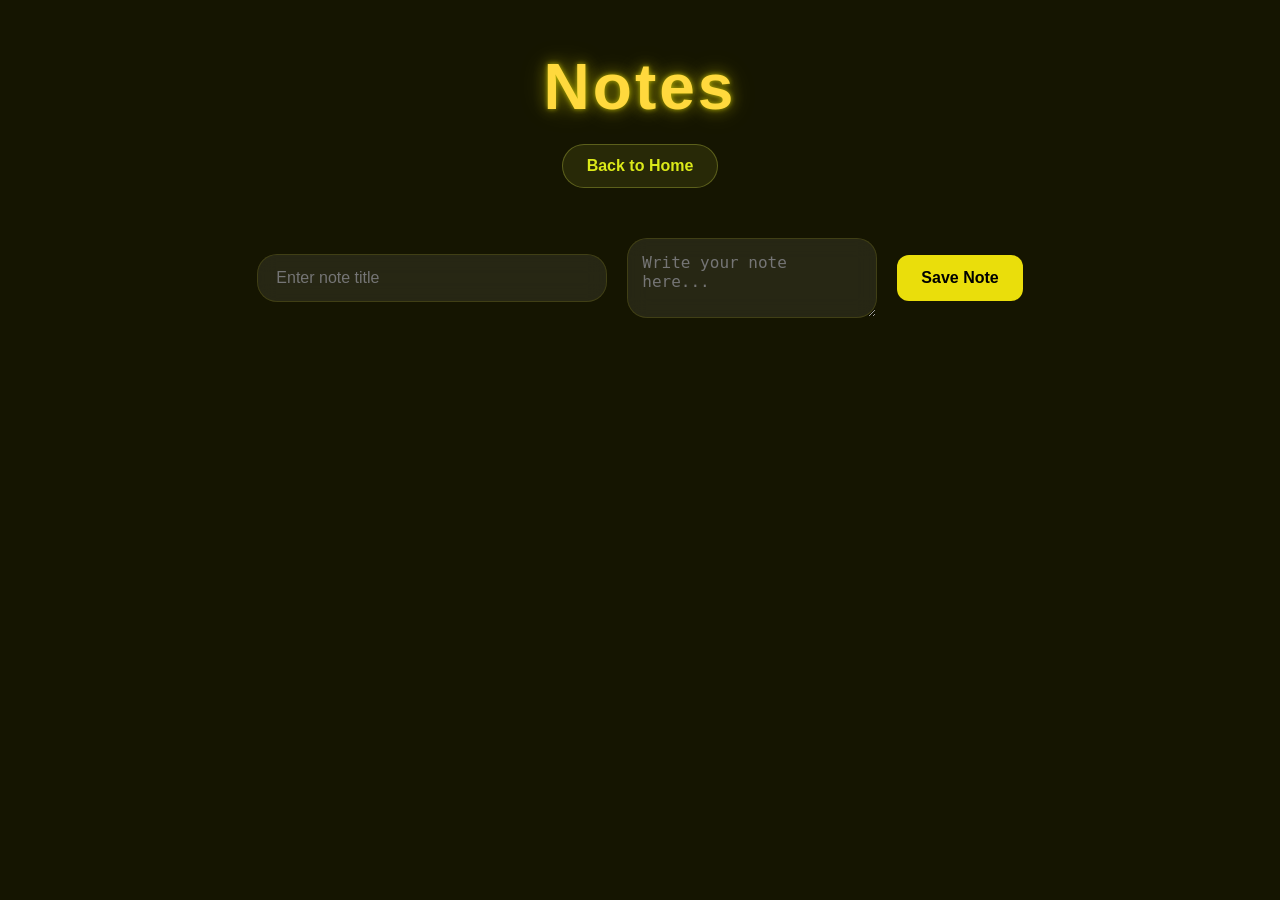
<file: notes.html>
<!DOCTYPE html>
<html lang="en">
<head>
    <meta charset="UTF-8">
    <meta name="viewport" content="width=device-width, initial-scale=1.0">
    <title>Notes</title>

    <link rel="stylesheet" href="notes.css">
</head>
<body>

    <h1>Notes</h1>

    <a href="index.html">Back to Home</a>

    <div class="note-input">

        <input
            type="text"
            id="note-title"
            placeholder="Enter note title">

        <textarea id="note-content" placeholder="Write your note here..."></textarea>

        <button id="save-btn">
            Save Note
        </button>

    </div>

    <div id="notes-container">

    </div>

    <script src="notes.js"></script>

</body>
</html>
</file>
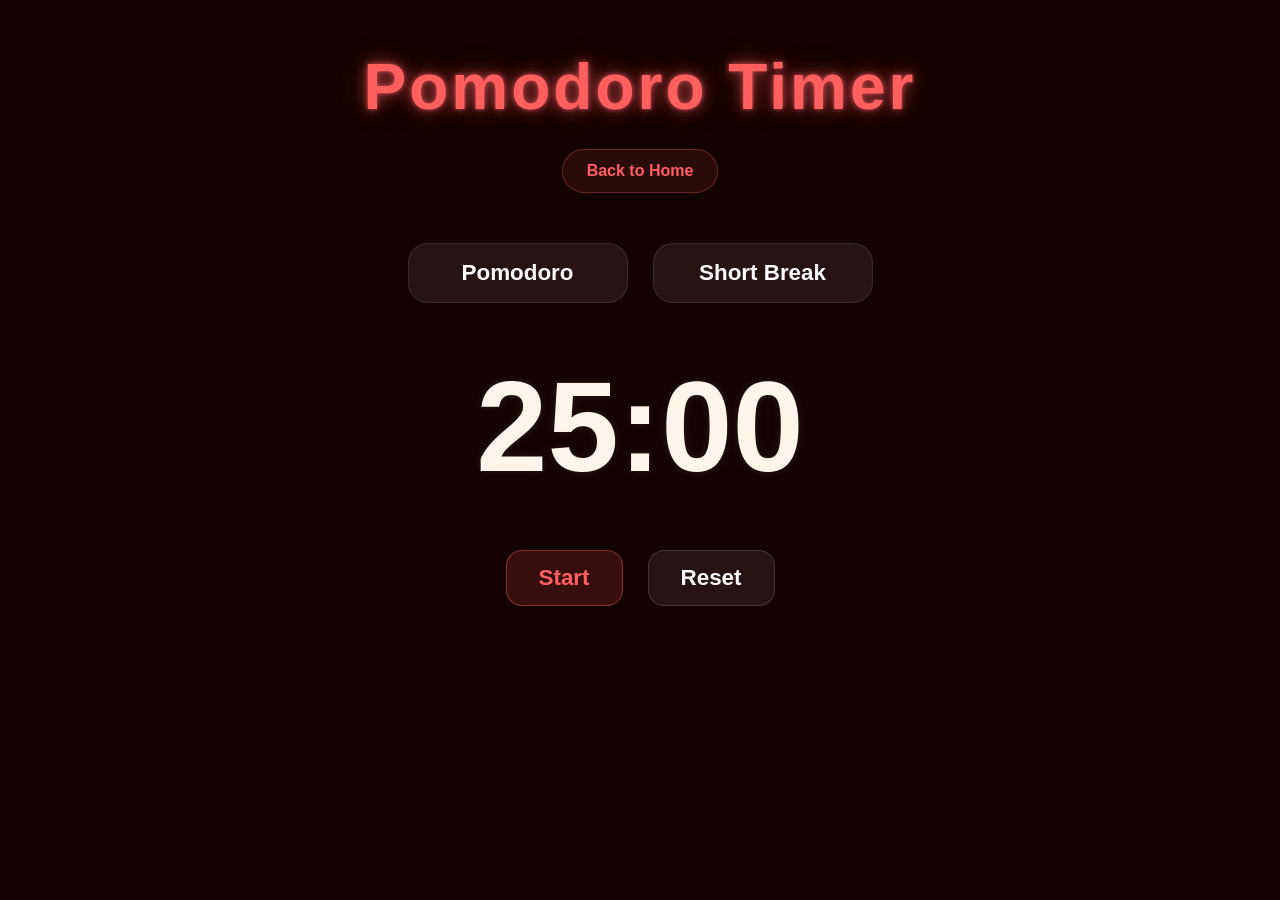
<file: pomodoro.html>
<!DOCTYPE html>
<html lang="en">
<head>
    <meta charset="UTF-8">
    <meta name="viewport" content="width=device-width, initial-scale=1.0">
    <title>Pomodoro</title>
    <link rel="stylesheet" href="pomodoro.css">
</head>
<body>
    <h1>Pomodoro Timer</h1>
    <a href="index.html">Back to Home</a>
    <div class="option">
        <button id="pomodoro">Pomodoro</button>
        <button id="shortbreak">Short Break</button>
    </div>
    
    <div id="timer-display">25:00</div>
    <div class="display"> 
        <button id="start">Start</button>
        <button id="reset">Reset</button>
    </div>
    <script src="pomodoro.js"></script>
    

</body>
</html>
</file>
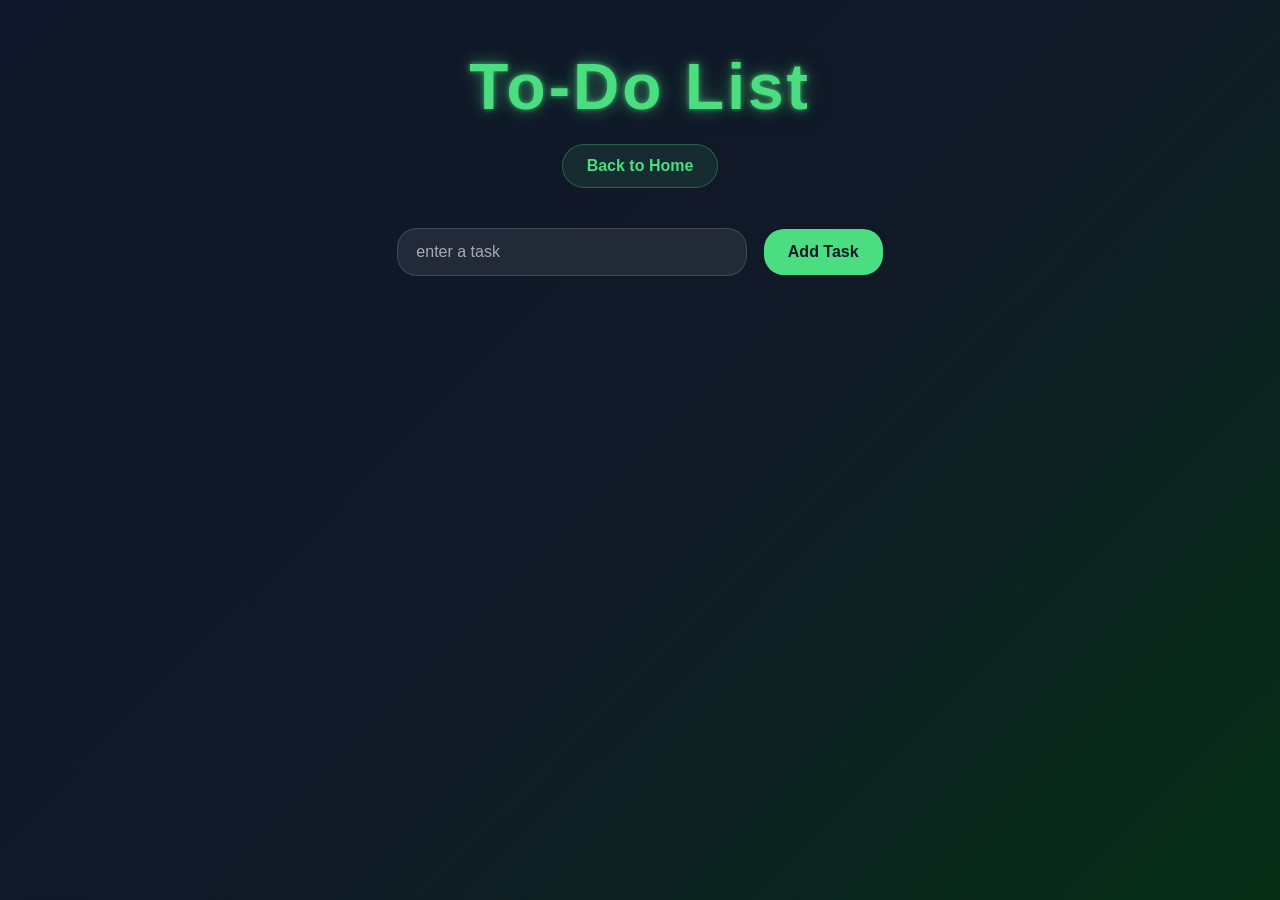
<file: todo.html>
<!DOCTYPE html>
<html lang="en">
    <head>
    <meta charset="UTF-8">
    <meta name="viewport" content="width=device-width, initial-scale=1.0">

    <link rel="preconnect" href="https://fonts.googleapis.com">
    <link rel="preconnect" href="https://fonts.gstatic.com" crossorigin>
    <link href="https://fonts.googleapis.com/css2?family=Montserrat:wght@400;600;700;800&display=swap" rel="stylesheet">

    <link rel="stylesheet" href="todo.css">

</head>
<body>
    <h1>To-Do List</h1>
    <a href="index.html">Back to Home</a>
    <div class="input-section">
        <input type="text" id="task-input" placeholder="enter a task">
        <button id="add-btn">Add Task</button>
    </div>
    <ul id="task-list">
       
    </ul>

    <script src="todo.js"></script>

</body>

</html>
</file>
<file: notes.css>
*{
    margin:0;
    padding:0;
    box-sizing:border-box;
}

body{
    font-family:'Poppins',sans-serif;
    background-color:rgb(21,21,1);
    min-height:100vh;
    text-align:center;
    padding:50px;
    color:white;
}

h1{
    font-size:4rem;
    color:#ffd93d;
    letter-spacing:3px;
    font-weight:800;
    margin-bottom:20px;
    text-shadow:
        0 0 5px rgba(249,241,6,0.6),
        0 0 15px rgba(249,241,6,0.4),
        0 0 30px rgba(249,241,6,0.2);
}

a{
    display:inline-block;
    text-decoration:none;
    color:#dbe919;
    background:rgba(210,222,74,0.1);
    border:1px solid rgba(212,222,74,0.3);
    padding:12px 24px;
    border-radius:30px;
    font-weight:600;
    margin-bottom:20px;
    transition:0.3s ease;
}

a:hover{
    transform:translateY(-3px);
    background:rgba(210,222,74,0.1);
    box-shadow:0 0 15px rgba(222,222,74,0.3);
}

.note-input{
    display:flex;
    justify-content:center;
    align-items:center;
    gap:20px;
    margin-top:30px;
    flex-wrap:wrap;
}

#note-title{
    width:350px;
    padding:14px 18px;
    font-size:16px;
    border:1px solid rgba(206,203,32,0.15);
    border-radius:20px;
    outline:none;
    background:rgba(255,255,255,0.08);
    color:white;
    backdrop-filter:blur(10px);
}

#note-content{
    width:250px;
    height:80px;
    padding:14px;
    font-size:16px;
    border:1px solid rgba(206,203,32,0.15);
    border-radius:20px;
    outline:none;
    background:rgba(255,255,255,0.08);
    color:white;
    backdrop-filter:blur(10px);
    resize:vertical;
}

#save-btn{
    padding:14px 24px;
    border:none;
    border-radius:12px;
    background-color:#eade0b;
    color:black;
    cursor:pointer;
    font-size:16px;
    font-weight:600;
    transition:0.3s;
}

#save-btn:hover{
    transform:translateY(-4px);
    box-shadow:0 0 15px rgba(222,220,74,0.5);
}

#notes-container{
    margin-top:40px;
    display:flex;
    flex-wrap:wrap;
    justify-content:center;
    gap:20px;
}

.note-card{
    position:relative;
    width:250px;
    background:#e9e7d5;
    color:black;
    border-radius:15px;
    padding:15px;
    text-align:left;
    display:flex;
    flex-direction:column;
    height:300px;
    box-shadow:0 6px 15px rgba(0,0,0,0.2);
    transition:0.3s ease;
}

.note-card:hover{
    transform:translateY(-5px);
}

.note-body{
    flex:1;
    overflow-y:auto;
}

.note-card h3{
    margin-bottom:10px;
    font-size:22px;
    color:#333;
}

.note-card p{
    margin-bottom:15px;
    line-height:1.5;
    word-wrap:break-word;
}

.note-card button{
    margin-top:10px;
    padding:8px;
    border:none;
    border-radius:8px;
    background-color:rgba(255,107,107,0.15);
    color:#e44e4e;
    border:1px solid rgba(216,14,14,0.4);
    cursor:pointer;
    font-weight:600;
    transition:0.3s;
    width:70px;
}

.note-card button:hover{
    background-color:#ec6363;
    color:white;
}

@media screen and (max-width:768px){

    body{
        padding:30px 15px;
    }

    h1{
        font-size:3rem;
    }

    .note-input{
        flex-direction:column;
        align-items:center;
        gap:15px;
    }

    #note-title,
    #note-content,
    #save-btn{
        width:100%;
        max-width:350px;
    }

    #note-content{
        height:120px;
    }

    .note-card{
        width:100%;
        max-width:350px;
        height:auto;
        min-height:250px;
    }
}

@media screen and (max-width:425px){

    body{
        padding:20px 10px;
    }

    h1{
        font-size:2.5rem;
    }

    a{
        padding:10px 20px;
        font-size:14px;
    }

    .note-input{
        flex-direction:column;
        align-items:center;
    }

    #note-title,
    #note-content,
    #save-btn,
    .note-card{
        width:100%;
        max-width:100%;
    }

    #note-content{
        height:120px;
    }

    .note-card h3{
        font-size:20px;
    }

    .note-card p{
        font-size:14px;
    }
}

@media screen and (max-width:375px){

    h1{
        font-size:2.2rem;
    }

    body{
        padding:15px 8px;
    }

    #save-btn{
        padding:12px 20px;
    }
}

@media screen and (max-width:320px){

    h1{
        font-size:2rem;
    }

    body{
        padding:15px 5px;
    }
}
</file>
<file: pomodoro.css>
*{
    margin: 0;
    padding: 0;
    box-sizing: border-box;
}

body{
    font-family: 'Poppins', sans-serif;
    background-color: rgb(20, 1, 1);
    min-height: 100vh;
    padding: 50px;
    text-align: center;
    color: white;
}


h1{
    font-size: 4rem;
    font-weight: 800;
    letter-spacing: 3px;
    color: rgb(255, 95, 95);
    margin-bottom: 25px;

    text-shadow:
        0 0 5px rgba(255, 95, 95, 0.7),
        0 0 15px rgba(255, 95, 95, 0.5),
        0 0 30px rgba(255, 95, 95, 0.3);
}

a{
    display: inline-block;
    text-decoration: none;
    color: rgb(255, 95, 95);

    background: rgba(255, 95, 95, 0.1);
    border: 1px solid rgba(255, 95, 95, 0.3);

    padding: 12px 24px;
    border-radius: 30px;

    font-weight: 600;
    margin-bottom: 50px;

    transition: 0.3s ease;
}

a:hover{
    transform: translateY(-3px);

    background: rgba(255, 95, 95, 0.15);

    box-shadow:
        0 0 15px rgba(255, 95, 95, 0.4);
}

.option{
    display: flex;
    justify-content: center;
    gap: 25px;
    margin-bottom: 50px;
}

#pomodoro,
#shortbreak{
    width: 220px;
    padding: 16px;

    border: 1px solid rgba(255,255,255,0.1);
    border-radius: 20px;

    background: rgba(255,255,255,0.08);
    backdrop-filter: blur(10px);

    color: white;
    font-size: 1.4rem;
    font-weight: 700;

    cursor: pointer;
    transition: 0.3s ease;
}

#pomodoro:hover,
#shortbreak:hover{
    transform: translateY(-4px);

    border-color: rgba(255, 95, 95, 0.5);

    box-shadow:
        0 0 20px rgba(255, 95, 95, 0.3);
}

#timer-display{
    font-size: 8rem;
    font-weight: 600;

    margin-bottom: 50px;

    color: rgb(255, 245, 235);

    text-shadow:
        0 0 10px rgba(255,255,255,0.1);
}



.display{
    display: flex;
    justify-content: center;
    gap: 25px;
}

#start,
#reset{
    padding: 14px 32px;

    border: none;
    border-radius: 16px;

    font-size: 1.4rem;
    font-weight: 600;

    cursor: pointer;
    transition: 0.3s ease;
}

#start{
    background: rgba(255, 95, 95, 0.15);
    color: rgb(255, 95, 95);

    border: 1px solid rgba(255, 95, 95, 0.4);
}

#start:hover{
    transform: translateY(-4px);

    background: rgb(255, 95, 95);
    color: white;

    box-shadow:
        0 0 20px rgba(255, 95, 95, 0.5);
}

#reset{
    background: rgba(255,255,255,0.08);
    color: white;

    border: 1px solid rgba(255,255,255,0.15);
}

#reset:hover{
    transform: translateY(-4px);

    background: rgba(255,255,255,0.15);

    box-shadow:
        0 0 15px rgba(255,255,255,0.15);
}


@media (max-width: 768px){

    h1{
        font-size: 3rem;
    }

    #timer-display{
        font-size: 5rem;
    }

    .option{
        flex-direction: column;
        align-items: center;
    }

    #pomodoro,
    #shortbreak{
        width: 90%;
        max-width: 300px;
    }

    .display{
        flex-direction: column;
        align-items: center;
    }

@media (max-width:480px){ 
    h1{font-size:2.5rem;}
}
}
</file>
<file: todo.css>
*{
    margin: 0;
    padding: 0;
    box-sizing: border-box;
}

body{
    font-family: 'Poppins', sans-serif;
    background: linear-gradient(
        135deg,
        #0f172a,
        #111827,
        #052e16
    );
    min-height: 100vh;
    text-align: center;
    padding: 50px;
    color: white;
}


h1{
    font-size: 4rem;
    color: #4ade80;
    letter-spacing: 3px;
    font-weight: 800;
    margin-bottom: 20px;

    text-shadow:
        0 0 5px rgba(74, 222, 128, 0.7),
        0 0 15px rgba(74, 222, 128, 0.4),
        0 0 30px rgba(74, 222, 128, 0.2);
}



a{
    display: inline-block;
    text-decoration: none;
    color: #4ade80;
    background: rgba(74, 222, 128, 0.1);
    border: 1px solid rgba(74, 222, 128, 0.3);
    padding: 12px 24px;
    border-radius: 30px;
    font-weight: 600;
    margin-bottom: 40px;
    transition: 0.3s ease;
}

a:hover{
    transform: translateY(-3px);

    background: rgba(74, 222, 128, 0.2);

    box-shadow:
        0 0 15px rgba(74, 222, 128, 0.3);
}



.input-section{
    margin-bottom: 30px;
}

#task-input{
    width: 350px;
    padding: 14px 18px;
    font-size: 16px;
    border: 1px solid rgba(255,255,255,0.15);
    border-radius: 20px;
    outline: none;

    background: rgba(255,255,255,0.08);

    color: white;

    backdrop-filter: blur(10px);
}

#task-input::placeholder{
    color: rgba(255,255,255,0.6);
}


#add-btn{
    font-family: 'Poppins', sans-serif;
    background: #4ade80;
    color: #111827;
    padding: 14px 24px;
    margin-left: 12px;
    font-size: 16px;
    font-weight: 600;
    border: none;
    border-radius: 20px;
    cursor: pointer;
    transition: 0.3s ease;
}

#add-btn:hover{
    transform: translateY(-3px);

    box-shadow:
        0 0 15px rgba(74, 222, 128, 0.5);
}



#task-list{
    width: 550px;

    margin: 30px auto;

    padding: 0;

    list-style: none;
}



#task-list li{
    display: flex;

    align-items: center;

    gap: 15px;

    margin: 16px 0;

    padding: 18px 20px;

    border-radius: 18px;

    background: rgba(255,255,255,0.08);

    border: 1px solid rgba(255,255,255,0.1);

    backdrop-filter: blur(12px);

    transition: 0.3s ease;
}

#task-list li:hover{
    transform: translateY(-4px);

    box-shadow:
        0 10px 25px rgba(74, 222, 128, 0.15);
}



#task-list span{
    flex: 1;

    text-align: left;

    color: white;

    font-size: 18px;
}



input[type="checkbox"]{
    transform: scale(1.4);

    cursor: pointer;

    accent-color: #4ade80;
}

/* Delete button */

#task-list button{
    padding: 10px 16px;

    border: none;

    border-radius: 12px;

    cursor: pointer;

    background: #ef4444;

    color: white;

    font-weight: 600;

    transition: 0.3s ease;
}

#task-list button:hover{
    background: #dc2626;

    transform: scale(1.05);
}



.completed{
    text-decoration: line-through;

    opacity: 0.6;
}
@media (max-width: 450px) {

    body {
        padding: 30px 15px;
    }

    h1 {
        font-size: 3rem;
        letter-spacing: 2px;
    }

    a {
        padding: 10px 20px;
        font-size: 14px;
        margin-bottom: 30px;
    }

    .input-section {
        display:flex;
        flex-direction:column;
        align-items: center;
        gap: 10px;
    }

    #task-input {
        width: 100%;
        max-width: 300px;
        font-size: 15px;
        ;
    }

    #add-btn {
        width: 140px;
        margin-left: 0;
        font-size: 15px;
    }

    #task-list {
        width: 100%;
        max-width: 100%;
        margin-top: 20px;
    }

    #task-list li {
        padding: 14px 16px;
        gap: 12px;
    }

    #task-list span {
        font-size: 16px;
    }

    input[type="checkbox"] {
        transform: scale(1.2);
    }

    #task-list button {
        padding: 8px 14px;
        font-size: 14px;
        border-radius: 10px;
    }
}


@media (max-width: 425px){

    body{
        padding: 25px 15px;
    }

    h1{
        font-size: 3rem;
    }

    /* Input Section */

    .input-section{
        display: flex;
        flex-direction: column;
        align-items: center;
        gap: 15px;
    }

    #task-input{
        width: 100%;
        max-width: 320px;
    }

    #add-btn{
        width: 160px;
        margin-left: 0;
    }

    /* Task Container */

    #task-list{
        width: 100%;
        max-width: 350px;
    }

    /* Task Cards */

    #task-list li{
        padding: 15px;
        gap: 10px;
    }

    /* Task Text */

    #task-list span{
        font-size: 16px;
    }

    /* Delete Button */

    #task-list button{
        padding: 8px 12px;
        font-size: 14px;
    }

}
</file>
